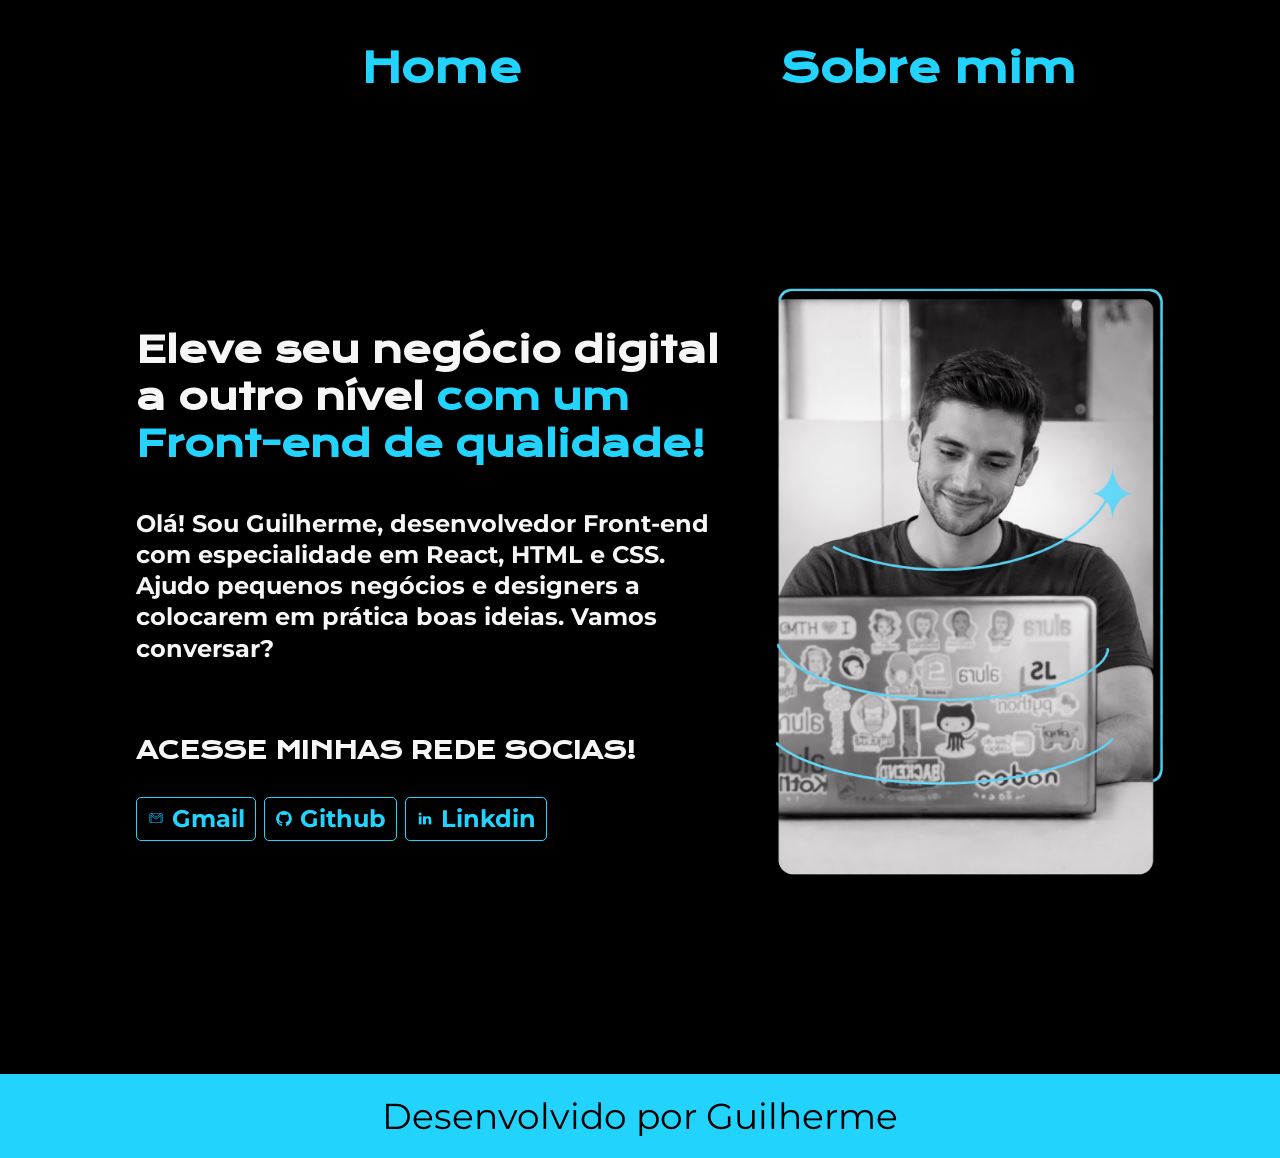
<file: index.html>
<!DOCTYPE html>
<html lang="pt-br">

<head>
    <meta charset="UTF-8">
    <meta name="viewport" content="width=device-width, initial-scale=1.0">
    <title>PORTIFOLIO</title>
    <link rel="stylesheet" href="style.css">
</head>

<body>
    <header class="cabecalho">
        <nav class="cabecalho-links">
            <a class="cabecalho-links-links" href="index.html">Home</a>
            <a class="cabecalho-links-links" href="sobreMim.html">Sobre mim</a>
        </nav>
    </header>
    <main class="container">
        <section class="container-texto">
            <h2 class="textos">Eleve seu negócio digital a outro nível <span class="destaque">com um <br> Front-end de
                    qualidade!</span> </h2>
            <p class="p-texto">Olá! Sou Guilherme, desenvolvedor Front-end com especialidade em React, HTML e CSS. Ajudo
                pequenos
                negócios e designers a colocarem em prática boas ideias. Vamos conversar?</p><br>
            <P>ACESSE MINHAS REDE SOCIAS!</P><BR>
          <a class="link-site" href="mailto:guilhermewellington959@gmail.com?subject=Contato pelo site">
                <img class="link-img" src="gmail.png" alt=""> Gmail
            </a>
            <a class="link-site" href="https://github.com/GuilhermeWeliington"><img class="link-img" src="github.png"
                    alt="">
                Github</a>
            <a class="link-site" href="https://www.linkedin.com/in/guilherme-wellington-9a28342b1/"><img
                    class="link-img" src="linkedin.png" alt=""> Linkdin</a>
        </section>
        <img class="img" src="imagem.png" alt="">
    </main>
    <footer class="rodape">
        <p>Desenvolvido por Guilherme</p>
    </footer>
</body>


</html>
</file>
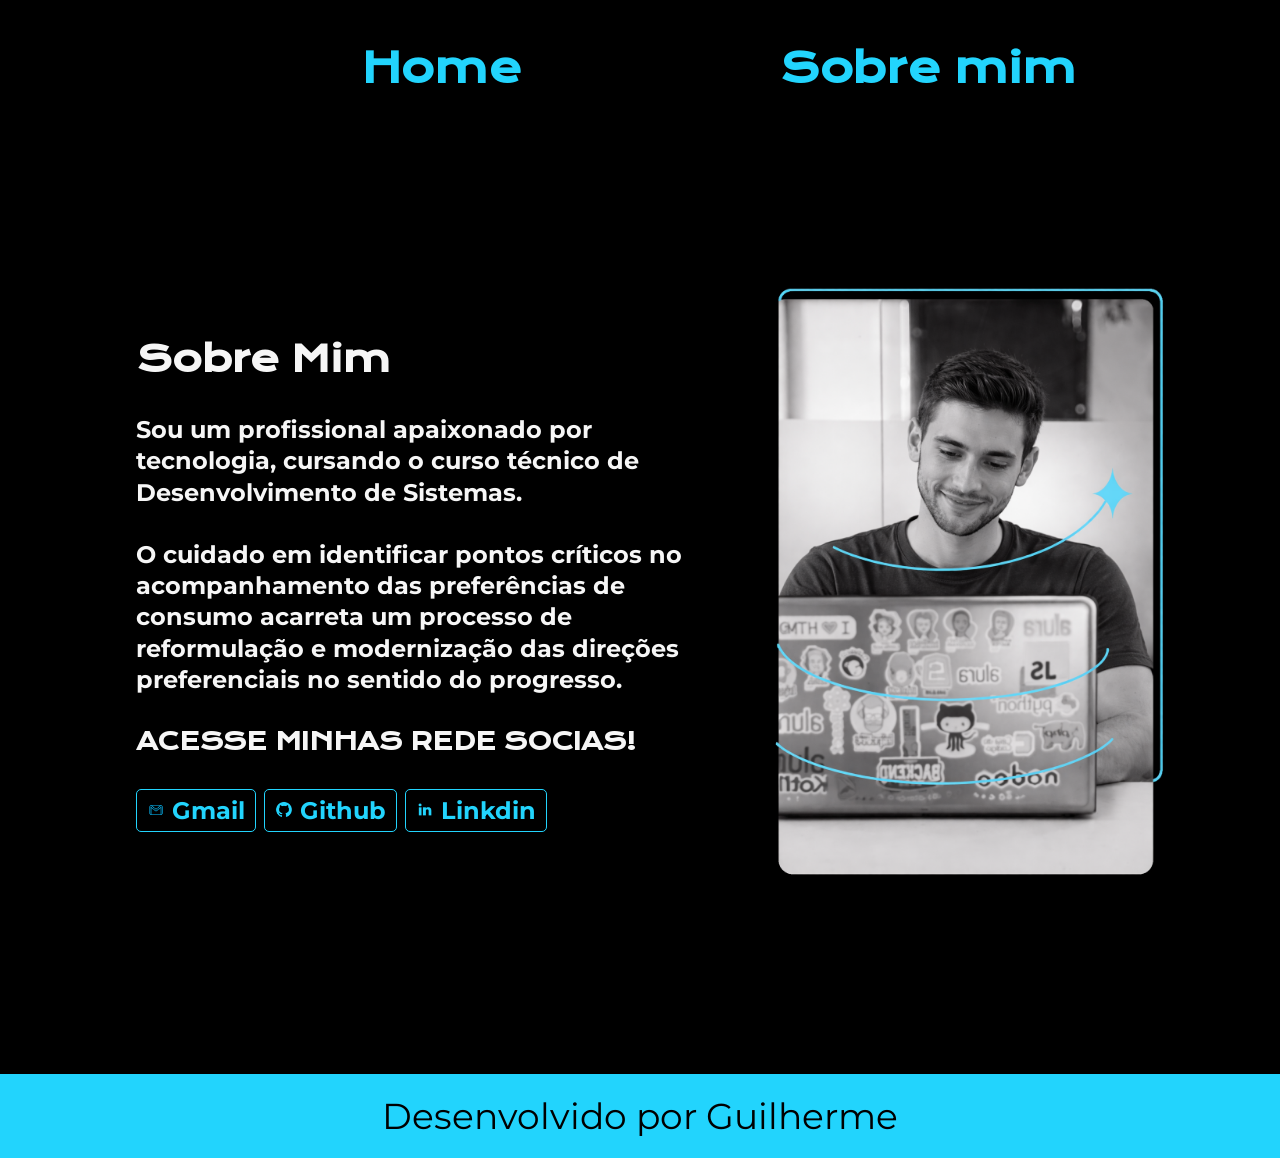
<file: sobreMim.html>
<!DOCTYPE html>
<html lang="pt-br">

<head>
    <meta charset="UTF-8">
    <meta name="viewport" content="width=device-width, initial-scale=1.0">
    <title>Sobre mim</title>
    <link rel="stylesheet" href="style.css">
</head>

<body>
    <header class="cabecalho">
        <nav class="cabecalho-links">
            <a class="cabecalho-links-links" href="index.html">Home</a>
            <a class="cabecalho-links-links" href="sobreMim.html">Sobre mim</a>
        </nav>
    </header>
    <main class="container">
        <section class="container-texto">
            <h1 class="sobreMim">Sobre Mim</h1> <br>
            <h4 class="sobre-h4">Sou um profissional apaixonado por tecnologia, cursando o curso técnico de
                Desenvolvimento de Sistemas.</h4> <br>
            <h4 class="sobre-h4">O cuidado em identificar pontos críticos no acompanhamento das preferências de consumo
                acarreta um processo de reformulação e modernização das direções preferenciais no sentido do progresso.
            </h4> <br>
            <P>ACESSE MINHAS REDE SOCIAS!</P><BR>
            <a class="link-site" href="mailto:guilhermewellington959@gmail.com?subject=Contato pelo site">
                <img class="link-img" src="gmail.png" alt=""> Gmail
            </a>
            <a class="link-site" href="https://github.com/GuilhermeWeliington"><img class="link-img" src="github.png"
                    alt="">
                Github</a>
            <a class="link-site" href="https://www.linkedin.com/in/guilherme-wellington-9a28342b1/"><img
                    class="link-img" src="linkedin.png" alt=""> Linkdin</a>
        </section>
        <img class="img" src="imagem.png" alt="">
    </main>
    <footer class="rodape">
        <p>Desenvolvido por Guilherme</p>
    </footer>
</body>

</html>
</file>
<file: style.css>
@import url('https://fonts.googleapis.com/css2?family=Krona+One&family=Montserrat:ital,wght@0,100..900;1,100..900&display=swap');

:root {
    --fonte-principal: "Montserrat", sans-serif;
    --fonte-secudaria: "Krona One", sans-serif;
    --cor-principal: #22D4FD;
    --cor-secudaria: #F6F6F6;
    --cor-fundo: #000;
}

* {
    margin: 0;
    padding: 0;
}

body {
    box-sizing: border-box;
    background-color: var(--cor-fundo);
}

.cabecalho {
    margin: 43px 0px 0px 362px;
}

.cabecalho-links {
    display: flex;
    gap: 258px;
}

.cabecalho-links-links {
    font-family: var(--fonte-secudaria);
    color: var(--cor-principal);
    font-size: 40px;
    font-weight: bold;
    text-decoration: none;
}

.container {
    display: flex;
    justify-content: center;
    align-items: center;
    min-height: 100vh;
    padding: 40px;
}

.container-texto {
    font-family: var(--fonte-secudaria);
    color: var(--cor-secudaria);
    max-width: 593px;
    margin: 40px;
    text-align: left;
    font-size: 24px;
    font-weight: bold;
    line-height: 1.3;
}

.textos {
    margin-bottom: 40px;
}

.p-texto {
    margin-bottom: 40px;
    font-family: var(--fonte-principal);
    font-size: 24px;
}

.destaque {
    color: var(--cor-principal);
}

.link-site {
    display: inline-block;
    justify-content: center;
    flex-direction: column-reverse;
    align-items: center;
    font-family: var(--fonte-principal);
    font-size: 24px;
    font-weight: bold;
    text-decoration: none;
    color: var(--cor-principal);
    border: 1px solid var(--cor-principal);
    padding: 5px 10px;
    border-radius: 5px;
}

.rodape {
    font-family: var(--fonte-principal);
    background-color: var(--cor-principal);
    color: var(--cor-fundo);
    text-align: center;
    padding: 20px 0px;
    font-size: 36px;
    font-weight: 500px;
}

.sobreMim {
    font-family: var(--fonte-secudaria);
    font-size: 36px;
}

.sobre-h4 {
    font-family: var(--fonte-principal);
    font-size: 24px;
}

.link-img {
    display: inline-flex;
    width: 18px;
    height: 18px;
    object-fit: contain;

}

.img {
    display: flex;
    align-items: center;
    width: 400px;
    height: auto;
    margin-right: 15px;
}
</file>
